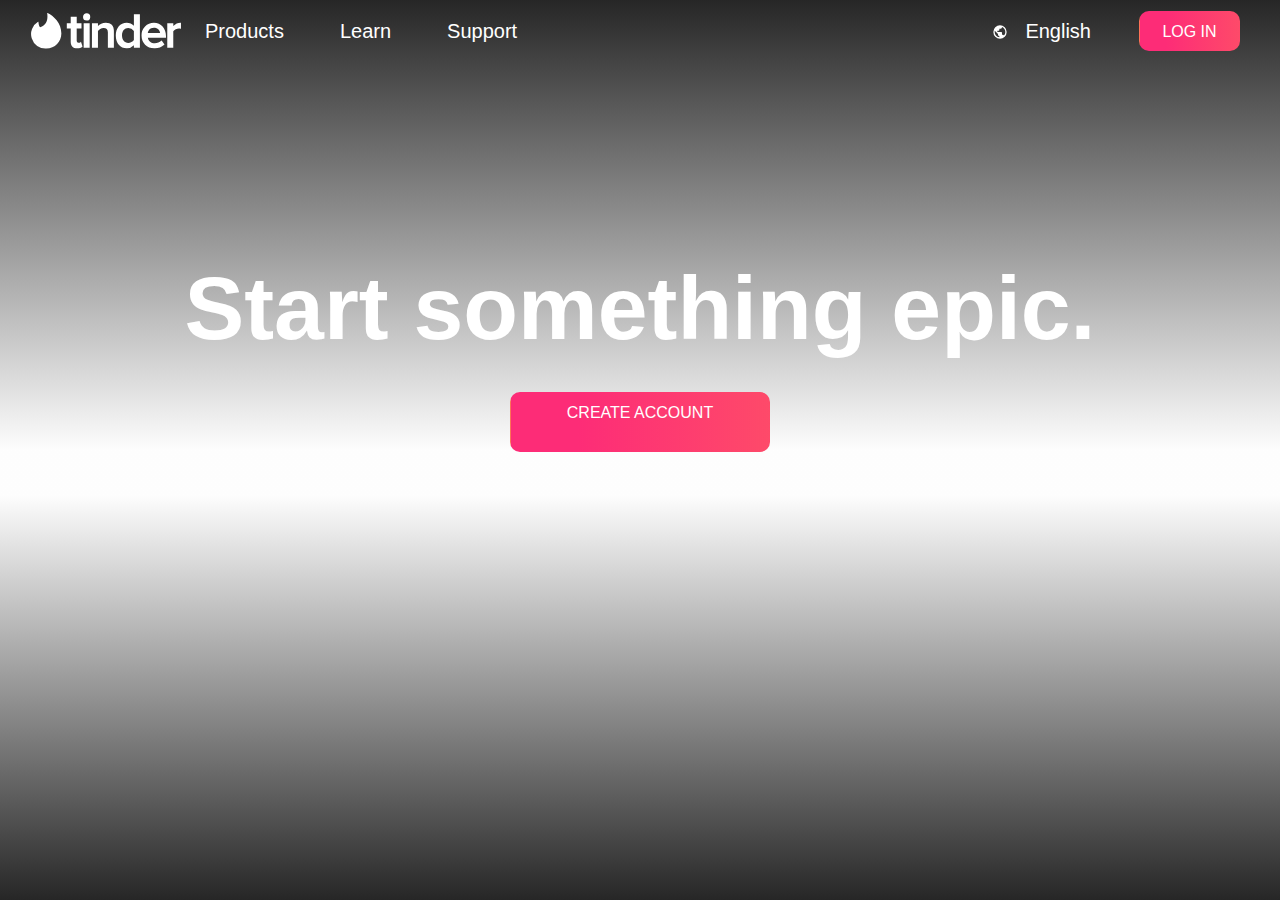
<file: index.html>
<!DOCTYPE html>
<html lang="en">
<head>
    <meta charset="UTF-8">
    <meta http-equiv="X-UA-Compatible" content="IE=edge">
    <meta name="viewport" content="width=device-width, initial-scale=1.0">
    <title>Tinder | Dating, Make Friends & Meet New People</title>
    <link rel="shortcut icon" href="./fav.png" type="image/x-icon">
    <link rel="stylesheet" href="https://maxcdn.bootstrapcdn.com/bootstrap/4.3.1/css/bootstrap.min.css">
    <script src="https://maxcdn.bootstrapcdn.com/bootstrap/3.4.1/js/bootstrap.min.js"></script>
    <link rel="stylesheet" href="tinder.css">
</head>
<body>

    <div class="cover">
        <nav class="navbar navbar-expand-lg">
            <div class="container-fluid">
                <a class="navbar-brand" href="#">
                    <svg class="brand" viewBox="0 0 519 123">
                        <path d="M31.5 49.6C55 41.5 59 20.4 56 1c0-.7.6-1.2 1.2-1C79.7 11 105 35 105 71c0 27.6-21.4 52-52.5 52a50 50 0 0 1-28.2-92.7c.6-.4 1.4 0 1.4.7.3 3.7 1.3 13 5.4 18.6h.4z" fill="#fff"></path>
                        <path d="M171.2 101.1l1.7-2 5.3 16.8-.7.7c-4 3.7-10 5.6-17.7 5.6h-.3c-7 0-12.5-2-16.3-5.7-3.8-3.8-5.8-9.5-5.8-16.7V54h-13.5V35.5h13.5V13.2h20.8v22.3h16.5V54h-16.6v41.3c0 1.9.5 8 6.3 8 3 0 5.8-1.1 6.8-2.3zm11 19.2V35.6H203v84.7h-20.8zM192.5 1A12.5 12.5 0 1 1 180 13.6C180 6.8 185.7 1 192.5 1zm66.4 32.5c18 0 27.9 9.8 27.9 27.7v59H266V66.2c-.4-9.6-5-14-14.8-14-8.8 0-15.9 5.4-19.5 10v58h-20.8V35.7h20.8v9c6-5.8 15.6-11 27.2-11zM356 44.4V4.6h20.8v115.8H356v-8.8a34.3 34.3 0 0 1-24.7 10.7c-22.7 0-37.9-17.8-37.9-44.3 0-26.6 15.2-44.4 37.9-44.4A34 34 0 0 1 356 44.4zm0 17.9a25.6 25.6 0 0 0-19.6-10c-12.9 0-21.5 10.3-21.5 25.7 0 15.3 8.6 25.6 21.5 25.6 7.5 0 15.7-4 19.6-9.8V62.3zm69.4-28.7c24.6 0 41.7 19 41.7 46v5.7h-62.9c2.1 11.9 11.5 19.5 24.3 19.5 8.1 0 17-3.5 22.1-8.6L452 95l9.9 14.2-1 .9a48.6 48.6 0 0 1-34.1 12.2c-26 0-44.3-18.3-44.3-44.4a42.8 42.8 0 0 1 43-44.3zm-21.3 36h42.7c-1.2-12.7-11.7-18.5-21.4-18.5-14.6 0-20.1 11-21.3 18.6zm113.3-36h1.5v21l-1.8-.3c-1.5-.3-3.4-.5-5.3-.5-6.7 0-16 4.7-19.5 9.7v56.7h-20.8V35.6h20.9V45c6.9-7.2 16-11.4 25-11.4z" fill="#fff"></path>
                    </svg>
                </a>
                <button class="navbar-toggler ml-auto custom-toggler" type="button" data-bs-toggle="collapse" data-bs-target="#navbarNavDropdown" aria-controls="navbarNavDropdown" aria-expanded="false" aria-label="Toggle navigation">
                    <span class="navbar-toggler-icon"></span>
                  </button>
                <div class="collapse navbar-collapse" id="navbarSupportedContent">
                    <ul class="navbar-nav me-auto mb-2 mb-lg-0 font-navbar">
                        <li class="nav-item">
                            <div class="dropdown">
                                <a class="nav-link" href="">Products</a>
                                <div class="dropdown-content">
                                    <p><a href="">Premium Features</a></p>
                                    <p><a href="">Subscription Tiers</a></p>
                                    <p><a href="" style="margin-left: 20px;">TInder Plus</a></p>
                                    <p><a href="" style="margin-left: 20px;">Tinder Gold</a>
                                    <p><a href="" style="margin-left: 20px;">Tinder Platinum</a></p>
                                </div>
                            </div>
                        </li>
                        <li class="nav-item">
                            <a class="nav-link" href="">Learn</a>
                        </li>
                        <li class="nav-item">
                            <a class="nav-link" href="">Support</a>
                        </li>
                    </ul>
                    <ul class="navbar-nav me-auto mb-2 mb-lg-0 pos font-navbar">
                        <li class="nav-item">
                            <svg class="size-of-earth-icon" viewBox="0 0 24 24" width="24px" height="24px" focusable="false" aria-hidden="true" role="presentation"><path fill="white" d="M17.9,17.39C17.64,16.59 16.89,16 16,16H15V13A1,1 0 0,0 14,12H8V10H10A1,1 0 0,0 11,9V7H13A2,2 0 0,0 15,5V4.59C17.93,5.77 20,8.64 20,12C20,14.08 19.2,15.97 17.9,17.39M11,19.93C7.05,19.44 4,16.08 4,12C4,11.38 4.08,10.78 4.21,10.21L9,15V16A2,2 0 0,0 11,18M12,2A10,10 0 0,0 2,12A10,10 0 0,0 12,22A10,10 0 0,0 22,12A10,10 0 0,0 12,2Z"></path></svg>
                            <div class="dropdown">
                                <a class="nav-link" href="">English</a>
                                <div class="dropdown-content" style="margin-left: 10px; font-size: .8rem;">
                                    <p><a href="">Hindi</a></p>
                                    <p><a href="">Garhwali</a></p>
                                    <p><a href="">Kumaoni</a></p>
                                    <p><a href="">Japanese</a>
                                    <p><a href="">Korean</a></p>
                                </div>
                            </div>
                        </li>
                        <li class="nav-item">
                            <a class="btn-grad btn nav-link" href="#" role="button">LOG IN</a>
                        </li>
                    </ul>
                </div>
            </div>
        </nav>

            <div class="div-center">
                <p class="div-text-size m-b">Start something epic.</p>
                <a class="btn-grad-2 add btn nav-link bgwb" href="#" role="button">Create Account</a>
                <a class="btn-grad-2 add btn nav-link hide b" href="#" role="button">LOG IN</a>
                <img loading="lazy" alt="Download for Android" class="Maw hide" draggable="true" src="./img-1.JPG">
        </div>
    </div>


    <div id="menu-bar" class="container-fluid hide-menu">
        <a class="navbar-brand" href="#">
            <svg class="brand" viewBox="0 0 519 123">
                <g fill="none" fill-rule="evenodd"><title>Tinder</title><path d="M31.5 49.6C55 41.5 59 20.4 56 1c0-.7.6-1.2 1.2-1C79.7 11 105 35 105 71c0 27.6-21.4 52-52.5 52a50 50 0 0 1-28.2-92.7c.6-.4 1.4 0 1.4.7.3 3.7 1.3 13 5.4 18.6h.4z" fill="red"></path><path d="M171.2 101.1l1.7-2 5.3 16.8-.7.7c-4 3.7-10 5.6-17.7 5.6h-.3c-7 0-12.5-2-16.3-5.7-3.8-3.8-5.8-9.5-5.8-16.7V54h-13.5V35.5h13.5V13.2h20.8v22.3h16.5V54h-16.6v41.3c0 1.9.5 8 6.3 8 3 0 5.8-1.1 6.8-2.3zm11 19.2V35.6H203v84.7h-20.8zM192.5 1A12.5 12.5 0 1 1 180 13.6C180 6.8 185.7 1 192.5 1zm66.4 32.5c18 0 27.9 9.8 27.9 27.7v59H266V66.2c-.4-9.6-5-14-14.8-14-8.8 0-15.9 5.4-19.5 10v58h-20.8V35.7h20.8v9c6-5.8 15.6-11 27.2-11zM356 44.4V4.6h20.8v115.8H356v-8.8a34.3 34.3 0 0 1-24.7 10.7c-22.7 0-37.9-17.8-37.9-44.3 0-26.6 15.2-44.4 37.9-44.4A34 34 0 0 1 356 44.4zm0 17.9a25.6 25.6 0 0 0-19.6-10c-12.9 0-21.5 10.3-21.5 25.7 0 15.3 8.6 25.6 21.5 25.6 7.5 0 15.7-4 19.6-9.8V62.3zm69.4-28.7c24.6 0 41.7 19 41.7 46v5.7h-62.9c2.1 11.9 11.5 19.5 24.3 19.5 8.1 0 17-3.5 22.1-8.6L452 95l9.9 14.2-1 .9a48.6 48.6 0 0 1-34.1 12.2c-26 0-44.3-18.3-44.3-44.4a42.8 42.8 0 0 1 43-44.3zm-21.3 36h42.7c-1.2-12.7-11.7-18.5-21.4-18.5-14.6 0-20.1 11-21.3 18.6zm113.3-36h1.5v21l-1.8-.3c-1.5-.3-3.4-.5-5.3-.5-6.7 0-16 4.7-19.5 9.7v56.7h-20.8V35.6h20.9V45c6.9-7.2 16-11.4 25-11.4z" fill="#303742"></path></g>
            </svg>
            <a id="close" style="position: absolute; right: 0; margin-top: 2%;"> <svg class="Sq(24px) P(4px)" viewBox="0 0 24 24" width="24px" height="24px" focusable="false" aria-hidden="true" role="presentation"><path class="" d="M14.926 12.56v-1.14l5.282 5.288c1.056.977 1.056 2.441 0 3.499-.813 1.057-2.438 1.057-3.413 0L11.512 15h1.138l-5.363 5.125c-.975 1.058-2.438 1.058-3.495 0-1.056-.813-1.056-2.44 0-3.417l5.201-5.288v1.14L3.873 7.27c-1.137-.976-1.137-2.44 0-3.417a1.973 1.973 0 0 1 3.251 0l5.282 5.207H11.27l5.444-5.207c.975-1.139 2.438-1.139 3.413 0 1.057.814 1.057 2.44 0 3.417l-5.2 5.288z"></path></svg> </a>
        </a>

        <div class="row products-list">
            <div id="product" style="display: block;">Products</div>
            <div class="items hide-items">
                <p><a href="" style="margin-left: 10px;">Premium Features</a></p>
                <p><a href="" style="margin-left: 10px;">Subscription Tiers</a></p>
                <p><a href="" style="margin-left: 25px;">Tinder Plus</a></p>
                <p><a href="" style="margin-left: 25px;">Tinder Gold</a>
                <p><a href="" style="margin-left: 25px;">Tinder Platinum</a></p>
            </div>
        </div>
        <div class="row"> Learn </div>
        <div class="row"> Support </div>
        <div class="menu-bar-bottom">
                <div><a class="btn-grad-2 add-2 grad btn nav-link" href="#" role="button">LOG IN</a></div>
                <div>
                    <svg class="size-of-earth-icon" viewBox="0 0 24 24" width="24px" height="24px" focusable="false" aria-hidden="true" role="presentation"><path fill="" d="M17.9,17.39C17.64,16.59 16.89,16 16,16H15V13A1,1 0 0,0 14,12H8V10H10A1,1 0 0,0 11,9V7H13A2,2 0 0,0 15,5V4.59C17.93,5.77 20,8.64 20,12C20,14.08 19.2,15.97 17.9,17.39M11,19.93C7.05,19.44 4,16.08 4,12C4,11.38 4.08,10.78 4.21,10.21L9,15V16A2,2 0 0,0 11,18M12,2A10,10 0 0,0 2,12A10,10 0 0,0 12,22A10,10 0 0,0 22,12A10,10 0 0,0 12,2Z"></path></svg>
                </span><a style="color: black;" href="">English</a>
            </div>
        </div>
    </div>

    <script src="https://ajax.googleapis.com/ajax/libs/jquery/3.5.1/jquery.min.js"></script>
    <script src="tinder.js"></script>
</body>
</html>
</file>
<file: tinder.css>
*  {
    margin: 0;
    padding: 0;
    box-sizing: border-box;
    text-decoration: none;
    font-family: Verdana, Geneva, Tahoma, sans-serif;
}

a {
    color: white;
}

.brand {
    display: flex;
    width: 150px;
}
.btn-grad {background: linear-gradient(90deg, rgba(253,44,119,1) 13%, rgba(255,114,87,1) 100%);}
.btn-grad {
    margin-top: .2rem;
    width: 101px; height: 40px;
    text-align: center;
    text-transform: uppercase;
    transition: 0.5s;
    background-size: 200% auto;
    color: white;            
    border-radius: 10px;
    display: block;
 }

 .btn-grad:hover {
   background-position: right center;
   color: #fff;
   text-decoration: none;
 }

 .bgwb {
    background-color: white;
    color: black;
  }

  .custom-toggler .navbar-toggler-icon {
    background-image: url("data:image/svg+xml;charset=utf8,%3Csvg viewBox='0 0 32 32' xmlns='http://www.w3.org/2000/svg'%3E%3Cpath stroke='rgba(256, 256, 256, 1)' stroke-width='2' stroke-linecap='round' stroke-miterlimit='10' d='M4 8h24M4 16h24M4 24h24'/%3E%3C/svg%3E");
  }
  
  .custom-toggler.navbar-toggler {
    border-color: white;
  } 


 .cover::before {
    background: linear-gradient(180deg, rgba(6,6,6,0.8690826672465861) 0%, rgba(11,11,11,0.009138689655549759) 50%, rgba(11,11,11,0.009138689655549759) 55%, rgba(6,6,6,0.8690826672465861) 100% ), url("https://tinder.com/static/build/8ad4e4299ef5e377d2ef00ba5c94c44c.webp");
    content: "";
    position: absolute;
    height: 100%; width: 100%;
    z-index: -1;
}

.container-fluid {
    width: 100%;
    margin-right: auto;
    margin-left: auto;
}

.cover
{
    height: 100%;
    display: block;
} 


.dropdown {
    position: relative;
    display: inline-block;
  }
  
  .dropdown-content {
    margin-left: 6px;
    display: none;
    position: absolute;
    min-width: 160px;
    z-index: 1;
    font-size: 15px;
  }
  
.dropdown:hover .dropdown-content {
    display: block;
}

.font-navbar {
    font-size: 20px;
    font-weight: 400;
}

.line-center {
    margin: 200px auto auto auto;
    width: 50%;
    text-align: center;
    font-size: 3vw;
    color: white;
    font-weight: 600;
}

.nav-link {
    margin-right: 40px;
}

.pos {
    position: absolute;
    right: 0;
}

.hide-menu {
    display: none;
}

@media screen and (min-width: 601px) {

    .btn-grad-2 {background: linear-gradient(90deg, rgba(253,44,119,1) 13%, rgba(255,114,87,1) 100%);}
    .btn-grad-2 {
        width: 260px; height: 60px;
        border-radius: 100px;
        text-align: center;
        text-transform: uppercase;
        transition: 0.5s;
        background-size: 200% auto;
        color: white;            
        border-radius: 10px;
        display: block;
        margin: auto auto auto auto;

    }
    .div-text-size {
      font-size: 5.6rem;
      font-weight: 850;
      color: white;
    }
    .div-center {
        text-align: center;
        margin: 14% auto auto auto;
        padding: 0;
    }

    .hide {
        display: none;
    }
}

  @media screen and (max-width: 600px) {

    .grad {background: linear-gradient(90deg, rgba(253,44,119,1) 13%, rgba(255,114,87,1) 100%);}
    .btn-grad-2 {
        border-radius: 100px;
        text-align: center;
        text-transform: uppercase;
        transition: 0.5s;
        background-size: 200% auto;    
        border-radius: 10px;
        display: block;
    }

    .add {
        width: 80%; height: 60px;
        margin: 20px auto auto auto;
    }

    .add-2 {
        width: 80%; height: 40px;
        margin: auto auto 5% auto;
    }

    .b {
        color: white;
        border: 3px solid white;
    }

    .div-text-size {
        font-size: 2.6rem;
        font-weight: 850;
        color: white;
    } 
    
    .div-center {
        text-align: center;
        margin: 125px auto auto auto;
        padding: 0;
    }

    .hide {
        display: block;
    }

    .m-b {
        margin-bottom: 28%;
    }

    .Maw{
        max-width: 100%;
        height: 50px;
        border-radius: 10px;
        border: 1.5px solid grey;
        align-items: center;
        margin: 5% auto;
    }
}

.menu-bar-bottom {
    width: 100%;
    margin-bottom: 8%;
    position: absolute;
    bottom: 0px;
    align-items: center;
    text-align: center;
}

.row {
    height: 10%;
    background-color: #f5f7Fa;
    margin: 2% 1% 4% 1%;
    font-size: 1rem;
    font-weight: 540;
    padding: 1%;
    display: block;
}

.size-of-earth-icon {
    height: 16px;
    margin-bottom: 1%;
}

.items > p > a {
    color: black;
}

.hide-items {
    display: none;
}

.text-color {
    color: red;
}

.items {
    margin-top: 3%;
    align-items: center;
}
</file>
